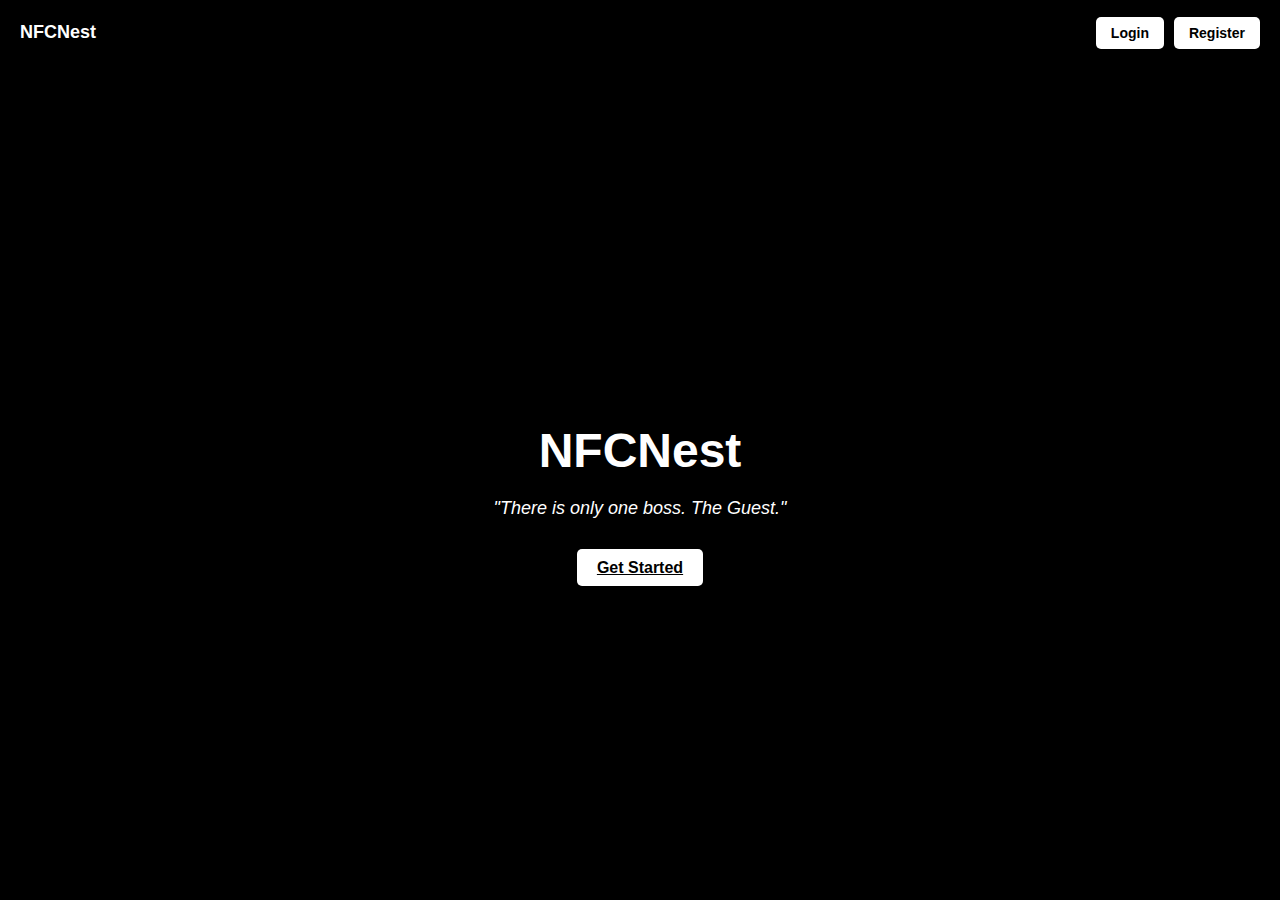
<file: index.html>
<!DOCTYPE html>
<html lang="en">
<head>
  <meta charset="UTF-8">
  <meta name="viewport" content="width=device-width, initial-scale=1.0">
  <title>NFCNest - Welcome</title>
  <link rel="stylesheet" href="styles.css">
</head>
<body>
  <div class="container">
    <nav class="navbar">
      <h1 class="brand">NFCNest</h1>
      <div class="nav-buttons">
        <a href="login.html" class="nav-btn">Login</a>
        <a href="register.html" class="nav-btn">Register</a>
      </div>
    </nav>

    <div class="main-content">
      <h1 class="title">NFCNest</h1>
      <p class="subtitle">"There is only one boss. The Guest."</p>
      <a href="register.html" class="get-started-btn">Get Started</a> </div>
  </div>
</body>
</html>
</file>
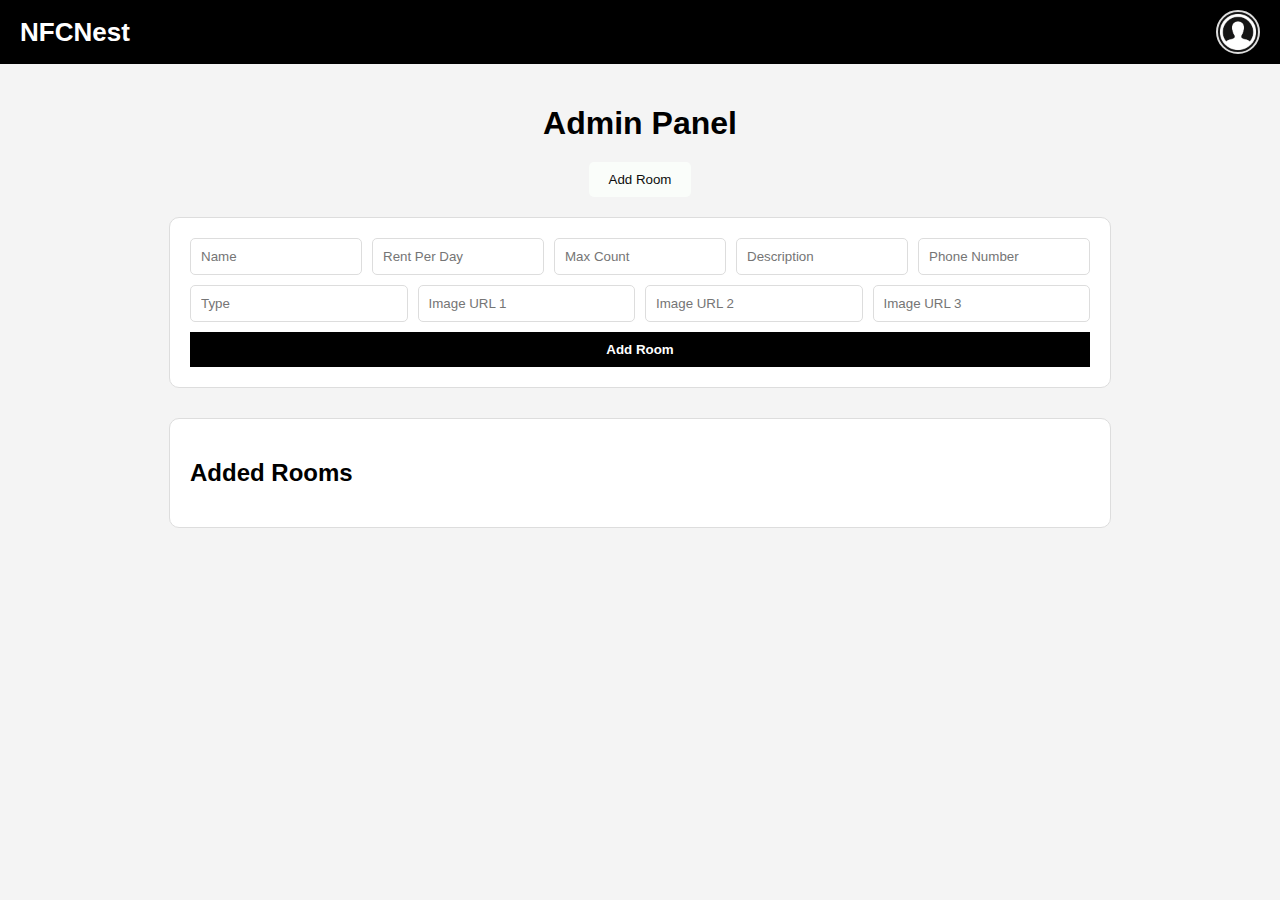
<file: admin-access.html>
<!DOCTYPE html>
<html lang="en">
<head>
    <meta charset="UTF-8">
    <meta name="viewport" content="width=device-width, initial-scale=1.0">
    <title>Admin Panel - Add Rooms</title>
    <link rel="stylesheet" href="admin-acc.css">
</head>
<body>
    <div class="navbar">
        <div class="brand">NFCNest</div>
        <div class="profile-section">
            <span class="profile-icon">
                <img src="profile.png" alt="Profile Icon">
            </span>
        </div>
    </div>
    
    <div class="admin-panel">
        <h1>Admin Panel</h1>
        <div class="tabs">
            
            <button class="active-tab">Add Room</button>
            
        </div>

        <div class="add-room-form">
            <form id="add-room">
                <div class="form-group">
                    <input type="text" id="name" placeholder="Name" required>
                    <input type="text" id="rentperday" placeholder="Rent Per Day" required>
                    <input type="number" id="maxcount" placeholder="Max Count" required>
                    <input type="text" id="description" placeholder="Description" required>
                    <input type="text" id="phonenumber" placeholder="Phone Number" required>
                </div>
                <div class="form-group">
                    <input type="text" id="type" placeholder="Type" required>
                    <input type="text" id="imageurl1" placeholder="Image URL 1" required>
                    <input type="text" id="imageurl2" placeholder="Image URL 2" required>
                    <input type="text" id="imageurl3" placeholder="Image URL 3" required>
                </div>
                <button type="submit" class="add-room-btn">Add Room</button>
            </form>
        </div>

        <div class="room-list">
            <h2>Added Rooms</h2>
            <div id="rooms-container"></div>
        </div>
    </div>

    <script src="admin-acc.js"></script>
</body>
</html>
</file>
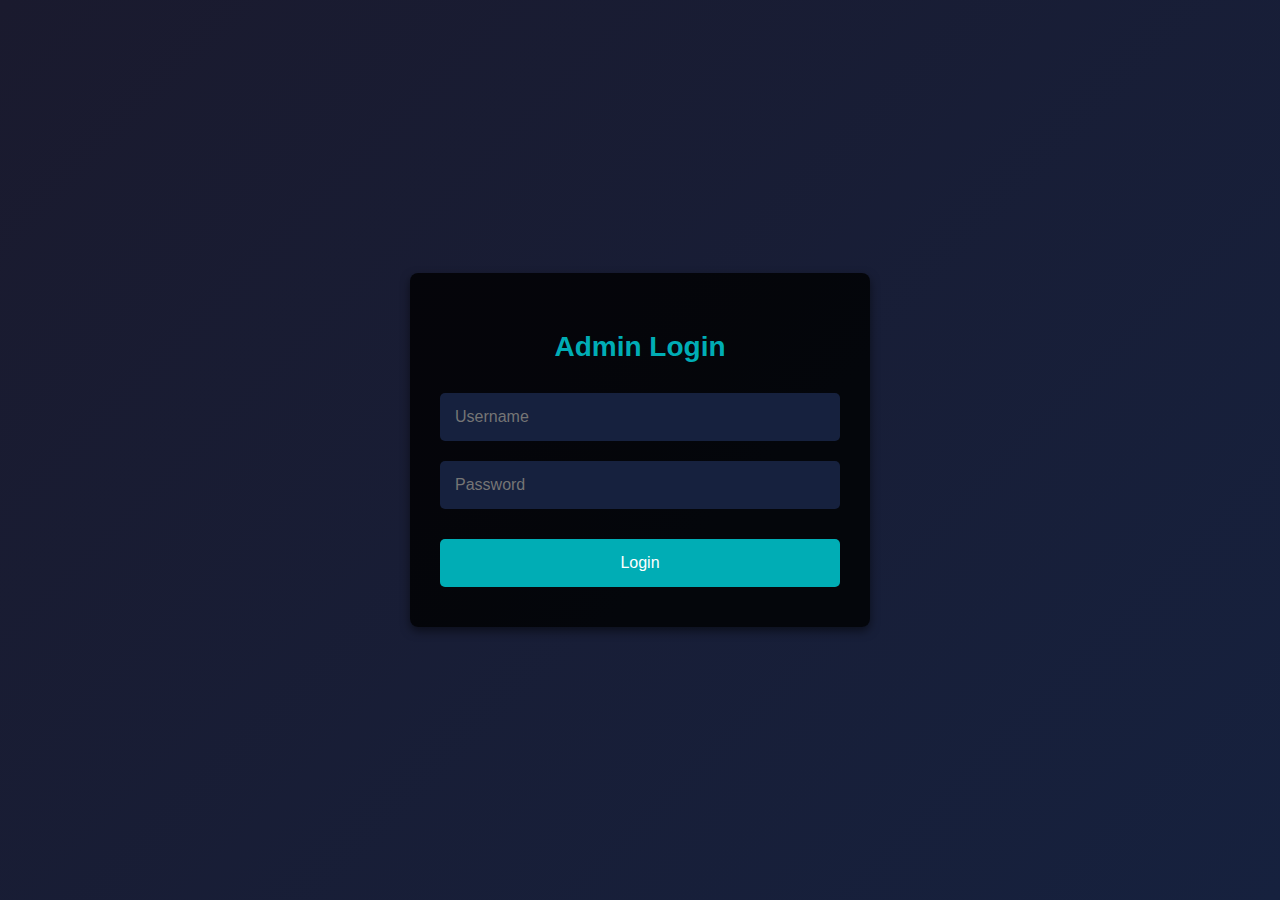
<file: admin-l.html>
<!DOCTYPE html>
<html lang="en">
<head>
    <meta charset="UTF-8">
    <meta name="viewport" content="width=device-width, initial-scale=1.0">
    <title>Login - NFCNest</title>
    <link rel="stylesheet" href="admin-l.css">
</head>
<body>
    <div class="login-container">
        <h1>Admin Login</h1>
        <form id="login-form">
            <input type="text" id="username" placeholder="Username" required>
            <input type="password" id="password" placeholder="Password" required>
            <button type="submit">Login</button>
        </form>
    </div>

    <script>
        document.getElementById('login-form').addEventListener('submit', function (event) {
            event.preventDefault(); // Prevent the default form submission
            
            // Perform validation or authentication here if needed
            
            // Redirect to the admin access page
            window.location.href = "admin-access.html";
        });
    </script>
</body>
</html>
</file>
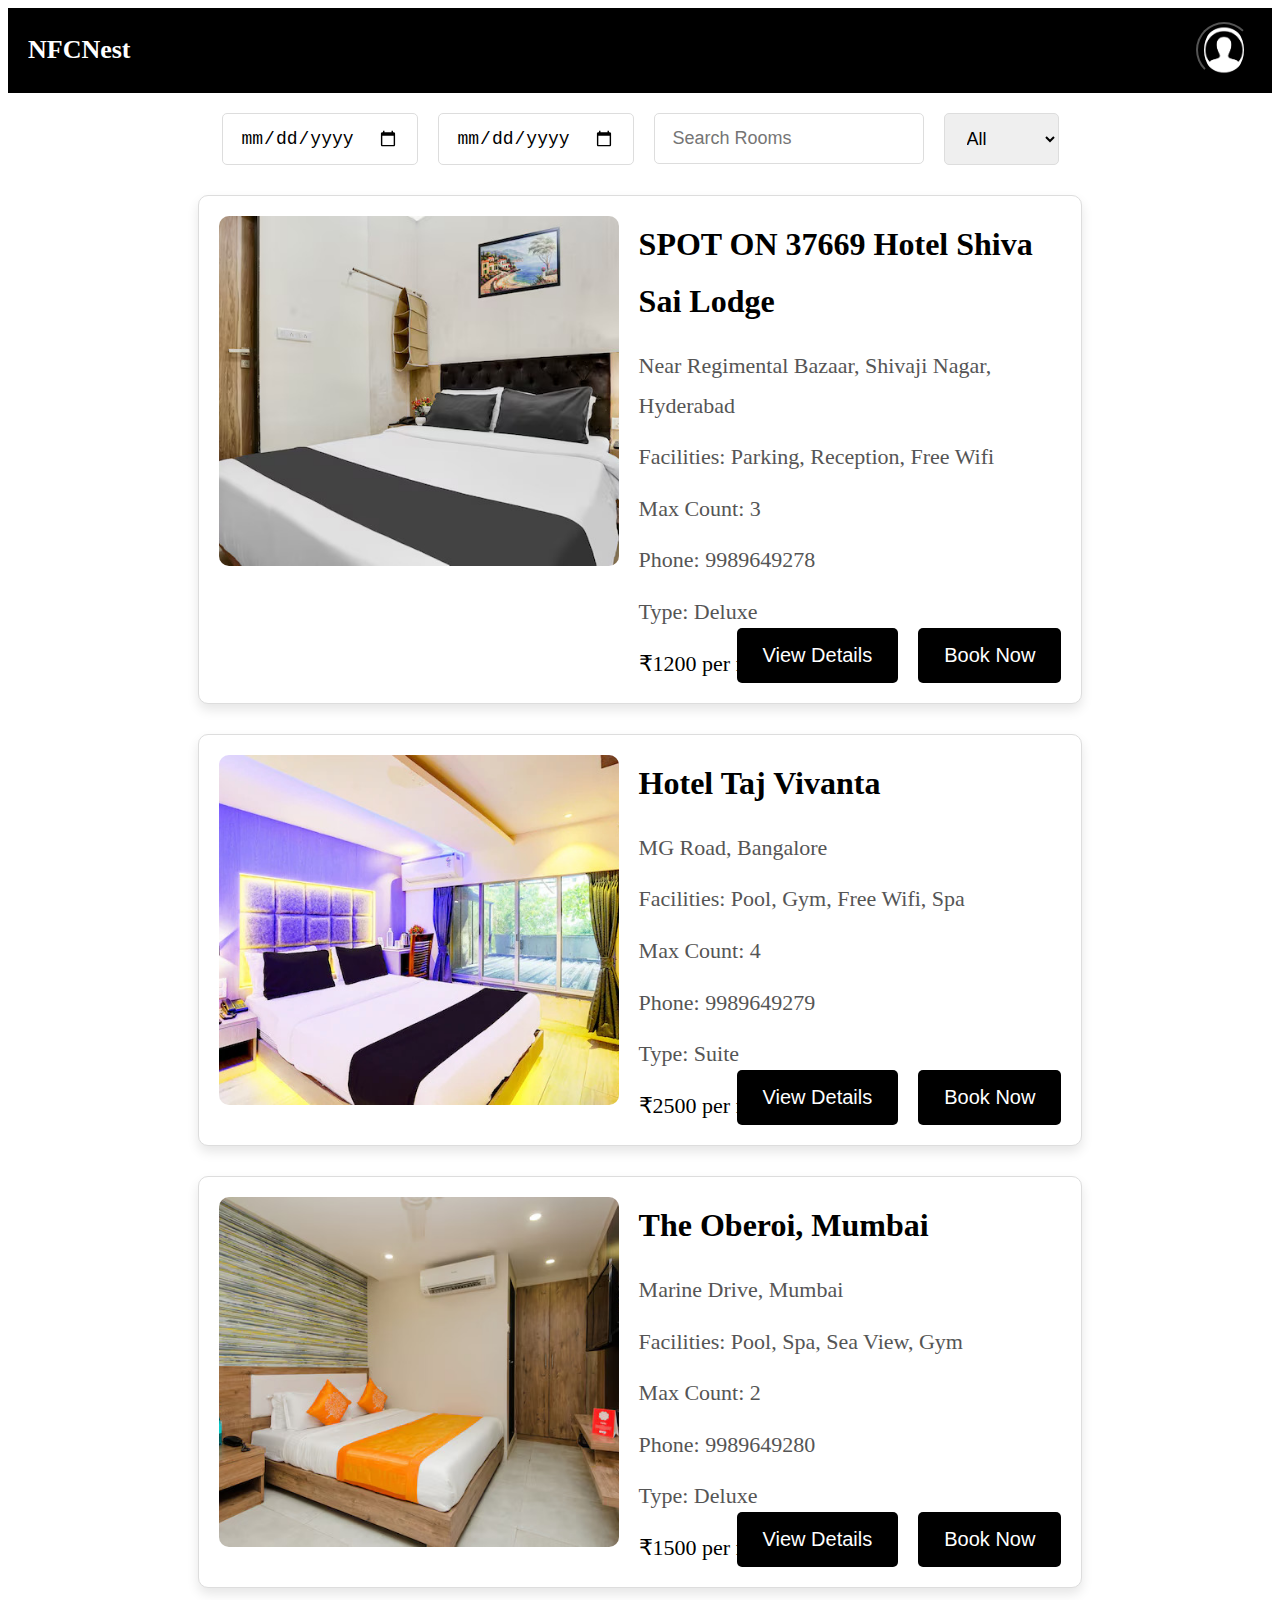
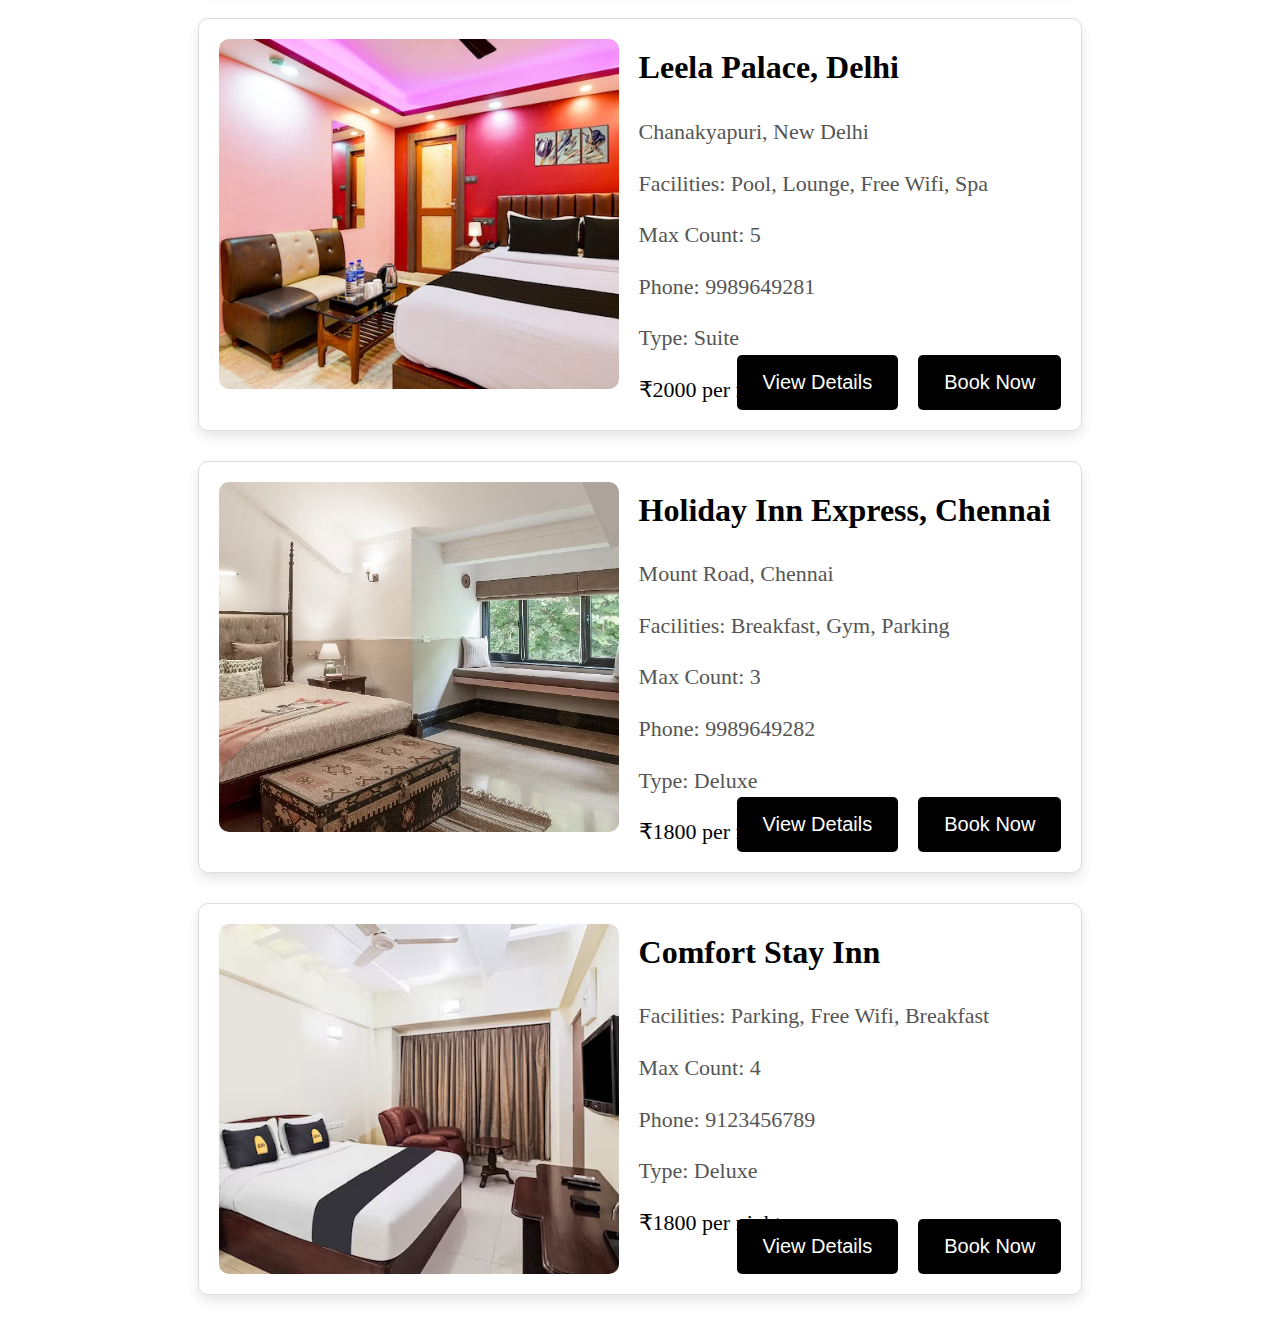
<file: homepage.html>
<!DOCTYPE html>
<html lang="en">
<head>
    <meta charset="UTF-8">
    <meta name="viewport" content="width=device-width, initial-scale=1.0">
    <title>Home - NFCNest</title>
    <link rel="stylesheet" href="home.css"> <!-- Link to your styles.css file -->
</head>

<body>
    <!-- Navbar -->
    <nav class="navbar">
        <h1 class="brand">NFCNest</h1>
        <div class="nav-buttons">
            <div class="profile-section">
                <!-- Profile Icon and User Name -->
                <button id="profile-button" class="profile-icon">
                    <img src="profile.png" alt="Profile Icon" class="profile-icon-img">
                </button>
                <span id="user-name"></span> <!-- Replace with the logged-in user's name -->
                <div class="dropdown" id="dropdown">
                    <div class="dropdown-content">
                        <a href="#">Profile</a>
                        <a href="index.html">Logout</a>
                    </div>
                </div>
            </div>
        </div>
    </nav>

    <!-- Search Bar -->
    <div class="search-bar">
        <input type="date" id="start-date" placeholder="Start date" />
        <input type="date" id="end-date" placeholder="End date" />
        <input type="text" id="search-room" placeholder="Search Rooms" />
        <select id="room-type-dropdown">
            <option value="all">All</option>
            <option value="deluxe">Deluxe</option>
            <option value="suite">Suite</option>
        </select>
    </div>

    <!-- Hotel Listings -->
    <div class="hotel-list">
        <!-- Hotel 1 -->
        <div class="hotel" data-room-type="deluxe" data-price="1200" data-name="SPOT ON 37669 Hotel Shiva Sai Lodge" data-image="hotel1.jpg">
            <img class="hotel-image" src="hotel1.jpg" alt="Hotel Image">
            <div class="hotel-info">
                <h2>SPOT ON 37669 Hotel Shiva Sai Lodge</h2>
                <p>Near Regimental Bazaar, Shivaji Nagar, Hyderabad</p>
                <p>Facilities: Parking, Reception, Free Wifi</p>
                <p>Max Count: 3</p>
                <p>Phone: 9989649278</p>
                <p>Type: Deluxe</p>
                <div class="hotel-price">
                    ₹1200 <span>per night</span>
                </div>
            </div>
            <div class="buttons-container">
                <button class="view-details">View Details</button>
                <button class="book-now">Book Now</button>
            </div>
        </div>

        <!-- Hotel 2 -->
        <div class="hotel" data-room-type="suite" data-price="2500" data-name="Hotel Taj Vivanta" data-image="hotel2.jpg">
            <img class="hotel-image" src="hotel2.jpg" alt="Hotel Image">
            <div class="hotel-info">
                <h2>Hotel Taj Vivanta</h2>
                <p>MG Road, Bangalore</p>
                <p>Facilities: Pool, Gym, Free Wifi, Spa</p>
                <p>Max Count: 4</p>
                <p>Phone: 9989649279</p>
                <p>Type: Suite</p>
                <div class="hotel-price">
                    ₹2500 <span>per night</span>
                </div>
            </div>
            <div class="buttons-container">
                <button class="view-details">View Details</button>
                <button class="book-now">Book Now</button>
            </div>
        </div>

        <!-- Hotel 3 -->
        <div class="hotel" data-room-type="deluxe" data-price="1500" data-name="The Oberoi, Mumbai" data-image="hotel3.jpg">
            <img class="hotel-image" src="hotel3.jpg" alt="Hotel Image">
            <div class="hotel-info">
                <h2>The Oberoi, Mumbai</h2>
                <p>Marine Drive, Mumbai</p>
                <p>Facilities: Pool, Spa, Sea View, Gym</p>
                <p>Max Count: 2</p>
                <p>Phone: 9989649280</p>
                <p>Type: Deluxe</p>
                <div class="hotel-price">
                    ₹1500 <span>per night</span>
                </div>
            </div>
            <div class="buttons-container">
                <button class="view-details">View Details</button>
                <button class="book-now">Book Now</button>
            </div>
        </div>

        <!-- Hotel 4 -->
        <div class="hotel" data-room-type="suite" data-price="2000" data-name="Leela Palace, Delhi" data-image="hotel4.jpg">
            <img class="hotel-image" src="hotel4.jpg" alt="Hotel Image">
            <div class="hotel-info">
                <h2>Leela Palace, Delhi</h2>
                <p>Chanakyapuri, New Delhi</p>
                <p>Facilities: Pool, Lounge, Free Wifi, Spa</p>
                <p>Max Count: 5</p>
                <p>Phone: 9989649281</p>
                <p>Type: Suite</p>
                <div class="hotel-price">
                    ₹2000 <span>per night</span>
                </div>
            </div>
            <div class="buttons-container">
                <button class="view-details">View Details</button>
                <button class="book-now">Book Now</button>
            </div>
        </div>

        <!-- Hotel 5 -->
        <div class="hotel" data-room-type="deluxe" data-price="1800" data-name="Holiday Inn Express, Chennai" data-image="hotel5.jpg">
            <img class="hotel-image" src="hotel5.jpg" alt="Hotel Image">
            <div class="hotel-info">
                <h2>Holiday Inn Express, Chennai</h2>
                <p>Mount Road, Chennai</p>
                <p>Facilities: Breakfast, Gym, Parking</p>
                <p>Max Count: 3</p>
                <p>Phone: 9989649282</p>
                <p>Type: Deluxe</p>
                <div class="hotel-price">
                    ₹1800 <span>per night</span>
                </div>
            </div>
            <div class="buttons-container">
                <button class="view-details">View Details</button>
                <button class="book-now">Book Now</button>
            </div>
        </div>

        <!-- Hotel 6 -->
        <div class="hotel" data-room-type="deluxe" data-price="1800" data-name="Comfort Stay Inn" data-image="hotel6.jpg">
            <img class="hotel-image" src="hotel6.jpg" alt="Hotel Image">
            <div class="hotel-info">
                <h2>Comfort Stay Inn</h2>
                <p>Facilities: Parking, Free Wifi, Breakfast</p>
                <p>Max Count: 4</p>
                <p>Phone: 9123456789</p>
                <p>Type: Deluxe</p>
                <div class="hotel-price">
                    ₹1800 <span>per night</span>
                </div>
            </div>
            <div class="buttons-container">
                <button class="view-details">View Details</button>
                <button class="book-now">Book Now</button>
            </div>
        </div>
    </div>

    <!-- Script to handle functionality -->
    <script src="home.js"></script> <!-- Link to your home.js file -->
</body>
</html>
</file>
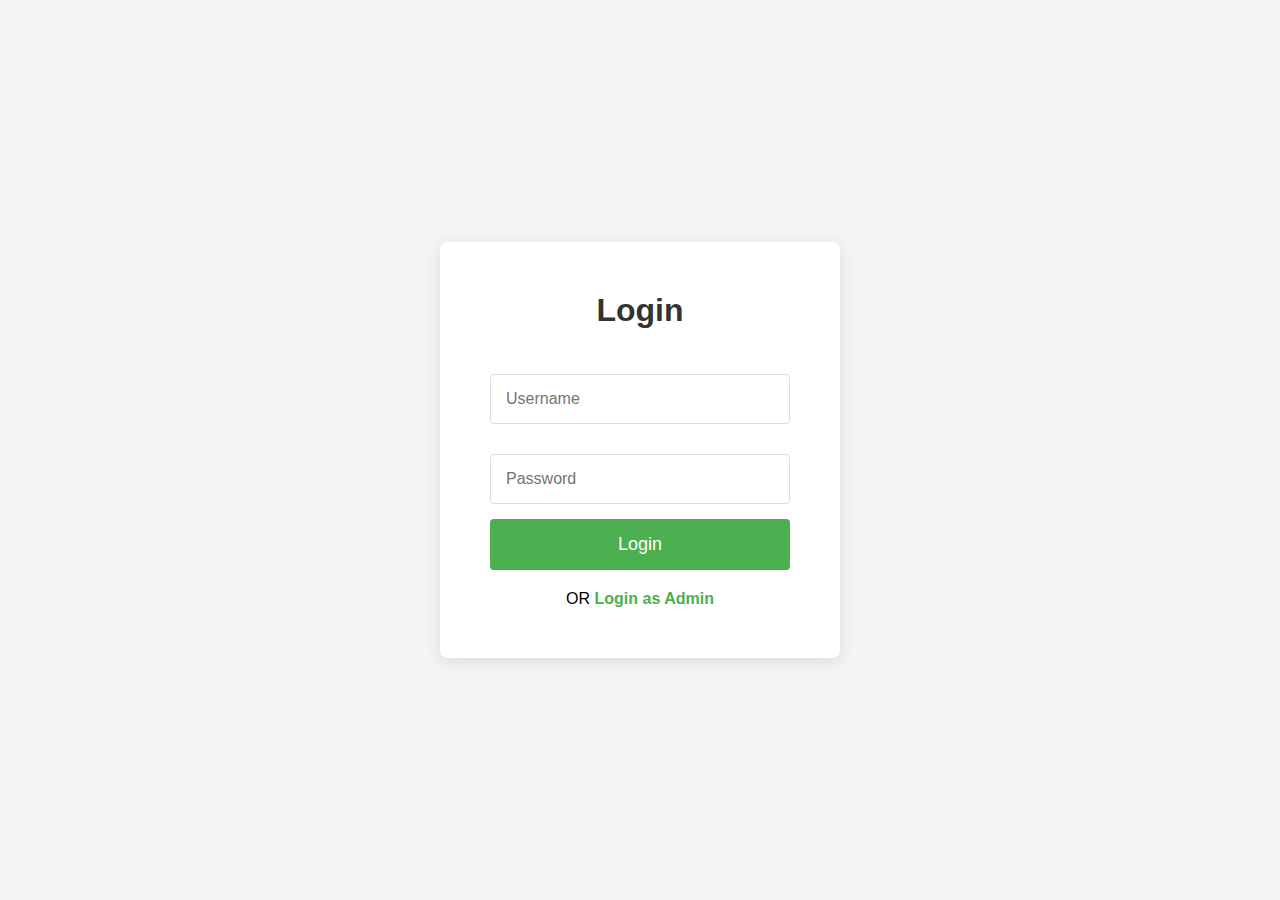
<file: login.html>
<!DOCTYPE html>
<html lang="en">
<head>
    <meta charset="UTF-8">
    <meta name="viewport" content="width=device-width, initial-scale=1.0">
    <title>Login - NFCNest</title>
    <link rel="stylesheet" href="login.css">
    <script src="login.js" defer></script>  <!-- Ensure JS is loaded -->
</head>
<body>
    <div class="login-container">
        <h1>Login</h1>
        <form id="login-form">
            <input type="text" id="username" placeholder="Username" required>
            <input type="password" id="password" placeholder="Password" required>
            <button type="submit">Login</button>
            <div class="or-login">
                <p>OR <a href="admin-login.html">Login as Admin</a></p>
            </div>
        </form>
    </div>
</body>
</html>
</file>
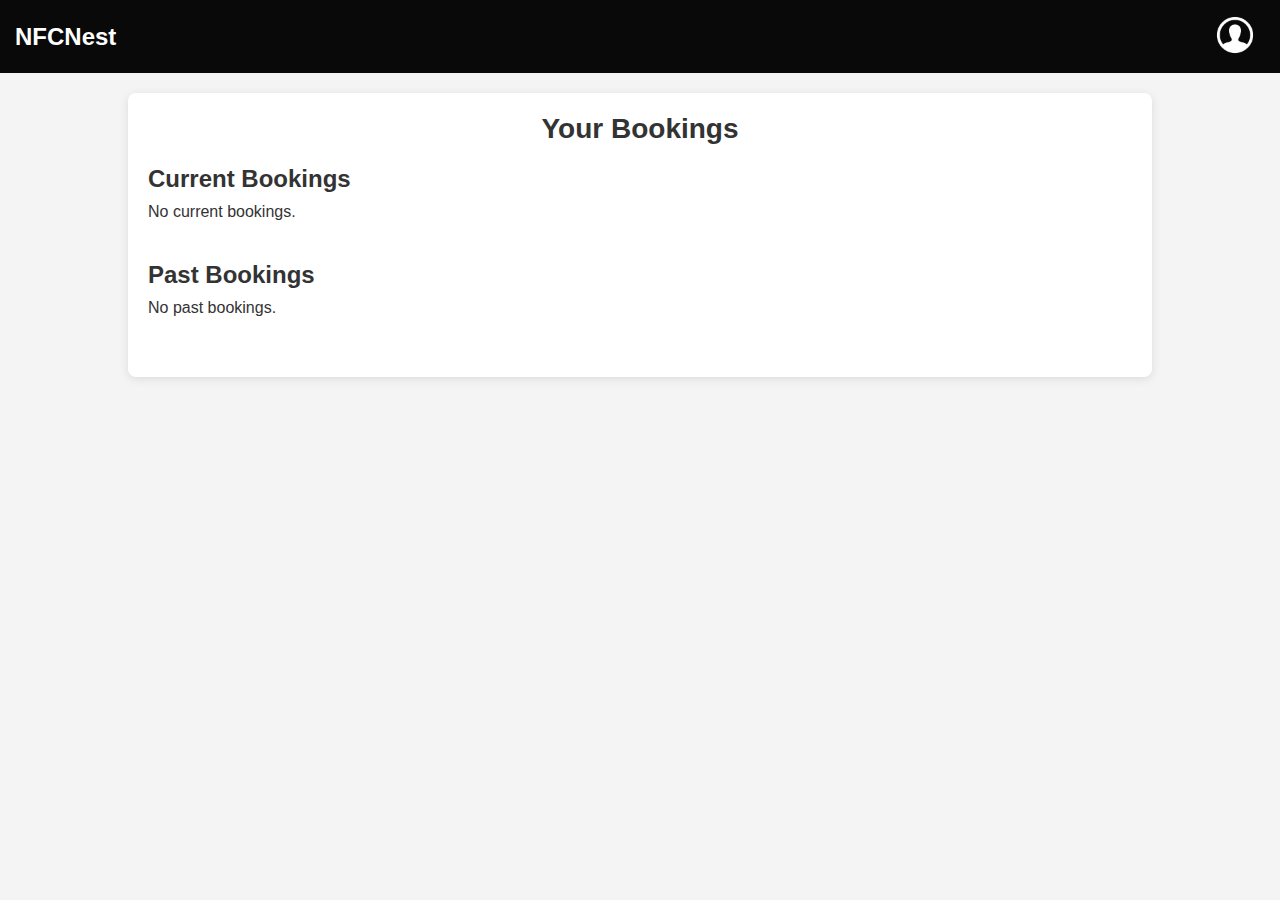
<file: profile.html>
<!DOCTYPE html>
<html lang="en">
<head>
    <meta charset="UTF-8">
    <meta name="viewport" content="width=device-width, initial-scale=1.0">
    <title>Profile - NFCNest</title>
    <link rel="stylesheet" href="profile.css"> <!-- Link to your styles.css file -->
</head>
<body>
    <!-- Navbar -->
    <nav class="navbar">
        <h1 class="brand">NFCNest</h1>
        <div class="nav-buttons">
            <div class="profile-section">
                <!-- Profile Icon and User Name -->
                <button id="profile-button" class="profile-icon">
                    <img src="profile.png" alt="Profile Icon" class="profile-icon-img">
                </button>
                <span id="user-name"></span> <!-- Replace with the logged-in user's name -->
                <div class="dropdown" id="dropdown">
                    <div class="dropdown-content">
                        <a href="#">Profile</a>
                        <a href="index.html">Logout</a>
                    </div>
                </div>
            </div>
        </div>
    </nav>

    <!-- Profile Section -->
    <div class="profile-container">
        <h2>Your Bookings</h2>

        <!-- Current Bookings -->
        <div class="booking-section">
            <h3>Current Bookings</h3>
            <div id="current-bookings"></div>
        </div>

        <!-- Past Bookings -->
        <div class="booking-section">
            <h3>Past Bookings</h3>
            <div id="past-bookings"></div>
        </div>
    </div>



    <script src="profile.js"></script>
</body>
</html>
</file>
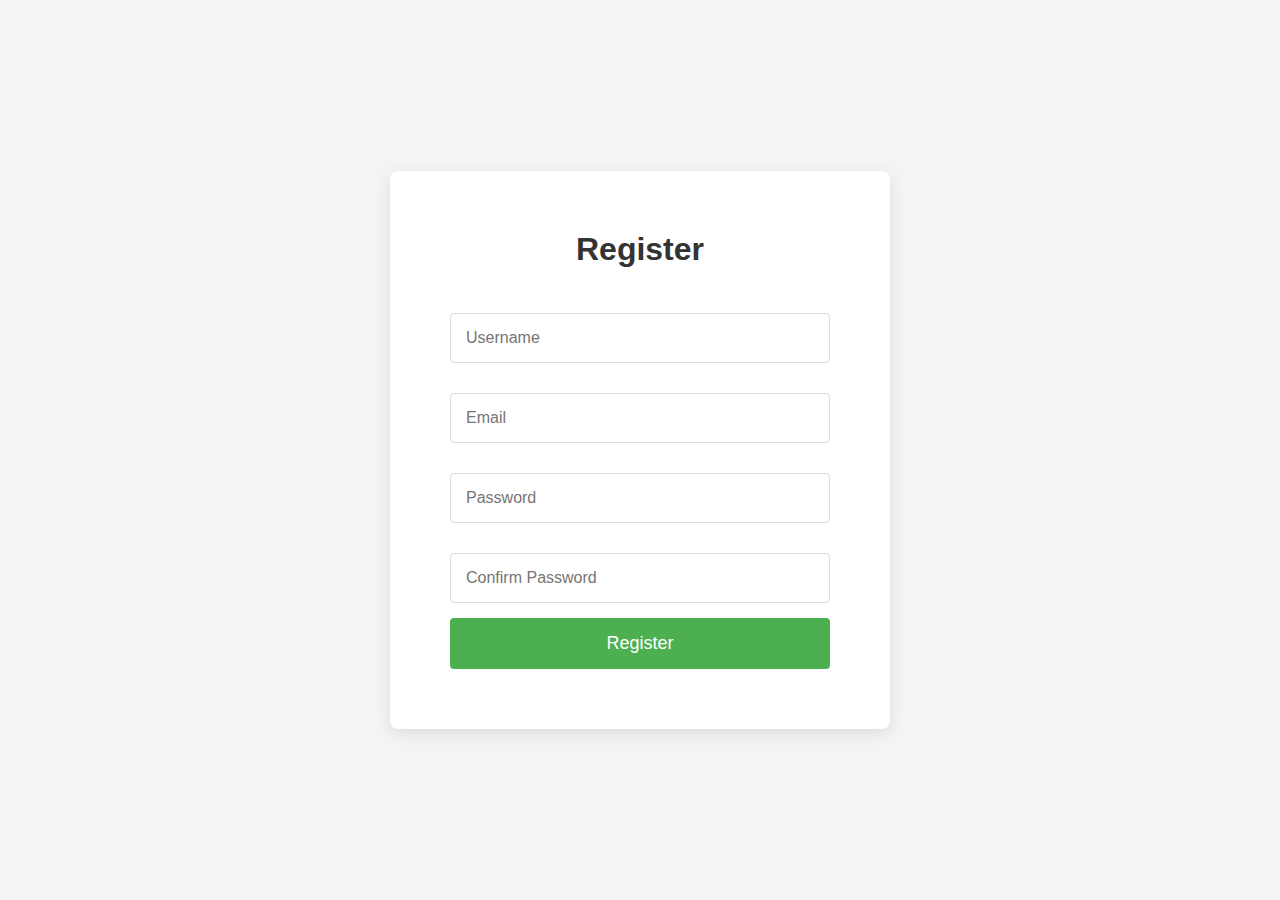
<file: register.html>
<!DOCTYPE html>
<html lang="en">
<head>
    <meta charset="UTF-8">
    <meta name="viewport" content="width=device-width, initial-scale=1.0">
    <title>Register - NFCNest</title>
    <link rel="stylesheet" href="register.css">
    <script src="register.js" defer></script>  <!-- Ensure JS is loaded -->
</head>
<body>
    <div class="register-container">
        <h1>Register</h1>
        <form id="register-form">
            <input type="text" id="username" placeholder="Username" required>
            <input type="email" id="email" placeholder="Email" required>
            <input type="password" id="password" placeholder="Password" required>
            <input type="password" id="confirm-password" placeholder="Confirm Password" required>
            <button type="submit">Register</button>
        </form>
    </div>
</body>
</html>
</file>
<file: styles.css>
/* General Body Styles */
body {
    margin: 0;
    padding: 0;
    background-color: black; /* Black background */
    color: white; /* White text */
    font-family: 'Arial', sans-serif;
    display: flex;
    flex-direction: column;
    justify-content: center;
    align-items: center;
    height: 100vh;
    overflow: hidden;
}

/* Full container styling */
.container {
    width: 100%;
    max-width: 1200px;
    padding: 20px;
    text-align: center;
}

/* Navbar */
.navbar {
    display: flex;
    justify-content: space-between;
    align-items: center;
    width: 100%;
    padding: 10px 20px;
    position: absolute;
    top: 0;
    left: 0;
    box-sizing: border-box;
}

.brand {
    font-size: 18px;
    font-weight: bold;
    color: white;
}

/* Login/Register Buttons */
.nav-buttons {
    display: flex;
    gap: 10px;
}

.nav-btn {
    text-decoration: none;
    background-color: white;
    color: black;
    padding: 8px 15px;
    font-size: 14px;
    font-weight: bold;
    border-radius: 5px;
    transition: all 0.3s ease;
}

.nav-btn:hover {
    background-color: #333;
    color: white;
}

/* Main Content Styles */
.main-content {
    margin-top: 100px;
}

.title {
    font-size: 64px;
    font-weight: bold;
    margin-bottom: 20px;
}

.subtitle {
    font-size: 18px;
    font-style: italic;
    margin-bottom: 40px;
}

/* Get Started Button */
.get-started-btn {
    background-color: white;
    color: black;
    border: none;
    padding: 10px 20px;
    font-size: 16px;
    font-weight: bold;
    border-radius: 5px;
    cursor: pointer;
    transition: all 0.3s ease;
}

.get-started-btn:hover {
    background-color: #333;
    color: white;
}

/* ... other styles ... */

/* Main Content Styles */
.main-content {
    margin-top: 100px;
  }
  
  .title {
    font-size: 48px; /* Initial size */
    font-weight: bold;
    margin-bottom: 20px;
    animation: pulse 3s infinite alternate; /* Add animation */
  }
  
  @keyframes pulse {
    0% {
      font-size: 48px;
      transform: scale(1);
    }
    100% {
      font-size: 102px;
      transform: scale(1.1);
    }
  }
</file>
<file: admin-acc.css>
body {
    font-family: Arial, sans-serif;
    margin: 0;
    padding: 0;
    background-color: #f4f4f4;
}

.navbar {
    display: flex;
    justify-content: space-between;
    align-items: center;
    background-color: black;
    color: white;
    padding: 10px 20px;
}

.brand {
    font-size: 26px;
    font-weight: bold;
}

.profile-icon {
    width: 36px;
    height: 36px;
    background-color: white;
    color: black;
    border-radius: 50%;
    display: flex;
    justify-content: center;
    align-items: center;
    font-weight: bold;
    cursor: pointer;
}

.admin-panel {
    color: black;
    padding: 20px;
}

.add-room-btn {
    width: 100%;
    padding: 10px;
    background-color: black; /* Background color remains black */
    color: red; /* Changes the text color to red */
    border: none;
    cursor: pointer;
    font-weight: bold; /* Makes the text bold for better visibility */
}


h1 {
    text-align: center;
    margin-bottom: 20px;
}

.tabs {
    display: flex;
    justify-content: center;
    gap: 20px;
    margin-bottom: 20px;
}

.tabs button {
    padding: 10px 20px;
    border: 1px solid #ddd;
    background-color: white;
    cursor: pointer;
}

.active-tab {
    color: black;
    background-color: rgb(247, 246, 246);
    color: white;
}

.admin-panel h1 {
    color: black; /* Replace with your desired color for the heading */
}

.tabs .active-tab {
    color: #0d0d0d; /* Text color of the active tab */
    background-color: #fafdfa; /* Background color for the active tab */
    border: none; /* Optional: Remove border if needed */
    padding: 10px 20px;
    border-radius: 5px; /* Optional: Rounded corners */
    cursor: pointer;
}

.add-room-form {
    background-color: white;
    padding: 20px;
    border: 1px solid #ddd;
    border-radius: 10px;
    max-width: 900px;
    margin: 0 auto 30px;
}

.form-group {
    display: flex;
    justify-content: space-between;
    gap: 10px;
    margin-bottom: 10px;
}

input {
    padding: 10px;
    width: 100%;
    border: 1px solid #ddd;
    border-radius: 5px;
}

.add-room-btn {
    width: 100%;
    padding: 10px;
    background-color: black;
    color: white;
    border: none;
    cursor: pointer;
}

.room-list {
    background-color: white;
    padding: 20px;
    border: 1px solid #ddd;
    border-radius: 10px;
    max-width: 900px;
    margin: 0 auto;
}

#rooms-container .hotel {
    display: flex;
    gap: 20px;
    margin-bottom: 20px;
    background-color: white;
    border: 1px solid #ddd;
    padding: 20px;
    border-radius: 10px;
    box-shadow: 0px 6px 12px rgba(0, 0, 0, 0.1);
}

.hotel img {
    width: 150px;
    height: 150px;
    border-radius: 10px;
    object-fit: cover;
}

.profile-icon {
    width: 40px;
    height: 40px;
    display: flex;
    justify-content: center;
    align-items: center;
    overflow: hidden;
    border-radius: 50%; /* Makes it circular */
    background-color: #151515; /* Optional: Adds a background color */
    border: 2px solid #ddd; /* Optional: Adds a border */
    cursor: pointer;
}

.profile-icon img {
    width: 100%;
    height: 100%;
    object-fit: cover;
}
</file>
<file: home.css>
/* Navbar */
.navbar {
    display: flex;
    justify-content: space-between;
    align-items: center;
    background-color: black;
    padding: 10px 20px;
}

.brand {
    color: white;
    font-size: 26px;
    font-weight: bold;
}

.nav-buttons {
    position: relative;
}

.profile-section {
    color: #f0f0f0;
    font-size: 28px; 
    display: flex;
    align-items: center;
    position: relative;
}

.profile-icon {
    width: 56px; /* Profile icon size */
    height: 56px;
    background-color: black; /* Set the background to black */
    border-radius: 50%;
    display: inline-block;
    font-size: 18px; /* Profile icon font size */
    text-align: center;
    line-height: 36px; /* Center the icon inside the circle */
    color: white; /* Set the font color to white */
    cursor: pointer;
    overflow: hidden; /* Ensure the image is contained within the circle */
}

.profile-icon-img {
    width: 100%; /* Make image fill the entire circle */
    height: 100%; /* Ensure the image takes the full height */
    object-fit: cover; /* Maintain aspect ratio while covering the circle */
    border-radius: 50%; /* Ensure image is also round */
}

/* Dropdown */
.dropdown {
    position: absolute;
    right: 0;
    top: 40px; /* Space for the dropdown */
    display: none;
    background-color: white;
    box-shadow: 0px 8px 16px rgba(0, 0, 0, 0.2);
    z-index: 1;
}

.profile-section:hover .dropdown, /* Show dropdown on hover over profile section */
.dropdown:hover {
    display: block;
}

.dropdown-content {
    padding: 10px;
}

.dropdown-content a {
    display: block;
    padding: 10px;
    text-decoration: none;
    color: black;
}

.dropdown-content a:hover {
    background-color: #ddd;
}

/* Prevent dropdown from disappearing */
.profile-section:hover .dropdown,
.dropdown:hover {
    display: block;
}

/* Search Bar */
.search-bar {
    display: flex;
    justify-content: center;
    align-items: center;
    gap: 20px;
    margin: 20px;
}

.search-bar input,
.search-bar select {
    padding: 14px 18px;
    font-size: 18px;
    border: 1px solid #ddd;
    border-radius: 5px;
}

/* Hotel Listings */
.hotel-list {
    display: flex;
    flex-direction: column;
    align-items: center;
    gap: 30px;
    margin: 30px;
}

.hotel {
    display: flex;
    align-items: flex-start;
    width: 70%; /* Make the hotel box narrower */
    max-width: 1200px; /* Optional: Maximum width for the hotel box */
    padding: 20px;
    border: 1px solid #ddd;
    border-radius: 10px;
    box-shadow: 0px 6px 12px rgba(0, 0, 0, 0.1);
    background-color: white;
    transition: box-shadow 0.3s ease;
    position: relative;
}

.hotel:hover {
    box-shadow: 0px 8px 16px rgba(0, 0, 0, 0.2);
}

.hotel-image {
    width: 400px; /* Adjust image size */
    height: 350px;
    border-radius: 10px;
    object-fit: cover;
    margin-right: 20px;
}

.hotel-info {
    flex: 1;
    font-size: 22px; /* Increased font size */
    line-height: 1.8;
}

.hotel-info h2 {
    margin: 0 0 15px 0;
    font-size: 32px; /* Increased title font size */
    font-weight: bold;
}

.hotel-info p {
    margin: 12px 0;
    font-size: 22px; /* Increased paragraph font size */
    color: #555;
}

/* Buttons */
.buttons-container {
    position: absolute; /* Position the container for buttons */
    bottom: 20px; /* Space from the bottom */
    right: 20px; /* Align to the right */
    display: flex; /* Make buttons align horizontally */
    gap: 20px; /* Space between buttons */
}

.view-details,
.book-now {
    background-color: black;
    color: white;
    padding: 16px 26px; /* Increased padding for buttons */
    border: none;
    border-radius: 5px;
    cursor: pointer;
    font-size: 20px; /* Increased button font size */
    transition: background-color 0.3s ease;
}

.view-details:hover,
.book-now:hover {
    background-color: #333;
}
</file>
<file: login.css>
/* General styling */
* {
    margin: 0;
    padding: 0;
    box-sizing: border-box;
}

/* Body styling */
body {
    font-family: Arial, sans-serif;
    background-color: #f4f4f4;
    display: flex;
    justify-content: center;
    align-items: center;
    height: 100vh;
}

/* Container for the login form */
.login-container {
    background-color: #fff;
    padding: 50px;
    border-radius: 8px;
    box-shadow: 0 4px 16px rgba(0, 0, 0, 0.1);
    width: 400px;
    text-align: center;
}

/* Heading styling */
h1 {
    margin-bottom: 30px;
    font-size: 32px;
    color: #333;
}

/* Input fields styling */
input[type="text"], input[type="password"] {
    width: 100%;
    padding: 15px;
    margin: 15px 0;
    border: 1px solid #ddd;
    border-radius: 4px;
    font-size: 16px;
}

/* Button styling */
button {
    width: 100%;
    padding: 15px;
    background-color: #4CAF50; /* Green button */
    color: white;
    border: none;
    border-radius: 4px;
    font-size: 18px;
    cursor: pointer;
    transition: background-color 0.3s ease;
}

button:hover {
    background-color: #45a049; /* Darker green on hover */
}

/* "OR login as admin" section styling */
.or-login {
    margin-top: 20px;
    font-size: 16px;
}

.or-login a {
    color: #4CAF50;
    text-decoration: none;
    font-weight: bold;
}

.or-login a:hover {
    text-decoration: underline;
}
</file>
<file: register.css>
/* General styling */
* {
    margin: 0;
    padding: 0;
    box-sizing: border-box;
}

/* Body styling */
body {
    font-family: Arial, sans-serif;
    background-color: #f4f4f4;
    display: flex;
    justify-content: center;
    align-items: center;
    height: 100vh;
}

/* Container for the registration form */
.register-container {
    background-color: #fff;
    padding: 60px;  /* Increased padding */
    border-radius: 8px;
    box-shadow: 0 4px 16px rgba(0, 0, 0, 0.1);
    width: 500px;  /* Increased width */
    text-align: center;
}

/* Heading styling */
h1 {
    margin-bottom: 30px;
    font-size: 32px;
    color: #333;
}

/* Input fields styling */
input[type="text"], input[type="email"], input[type="password"] {
    width: 100%;
    padding: 15px;
    margin: 15px 0;
    border: 1px solid #ddd;
    border-radius: 4px;
    font-size: 16px;
}

/* Button styling */
button {
    width: 100%;
    padding: 15px;
    background-color: #4CAF50; /* Green button */
    color: white;
    border: none;
    border-radius: 4px;
    font-size: 18px;
    cursor: pointer;
    transition: background-color 0.3s ease;
}

button:hover {
    background-color: #45a049; /* Darker green on hover */
}

/* "OR register as admin" section styling */
.or-login {
    margin-top: 20px;
    font-size: 16px;
}

.or-login a {
    color: #4CAF50;
    text-decoration: none;
    font-weight: bold;
}

.or-login a:hover {
    text-decoration: underline;
}
</file>
<file: admin-l.css>
/* General reset */
body {
    margin: 0;
    padding: 0;
    font-family: Arial, sans-serif;
    background: linear-gradient(135deg, #1a1a2e, #16213e); /* Stylish gradient background */
    color: white;
    display: flex;
    justify-content: center;
    align-items: center;
    height: 100vh;
}

/* Login Container */
.login-container {
    background-color: rgba(0, 0, 0, 0.8); /* Semi-transparent black */
    padding: 40px 30px;
    border-radius: 8px;
    box-shadow: 0px 4px 10px rgba(0, 0, 0, 0.5);
    text-align: center;
    width: 100%;
    max-width: 400px;
}

.login-container h1 {
    font-size: 28px;
    margin-bottom: 20px;
    color: #00adb5; /* Bright accent color */
}

/* Form */
#login-form {
    display: flex;
    flex-direction: column;
}

#login-form input {
    margin: 10px 0;
    padding: 15px;
    font-size: 16px;
    border: none;
    border-radius: 5px;
    background-color: #16213e;
    color: white;
}

#login-form input:focus {
    outline: none;
    border: 2px solid #00adb5; /* Highlight on focus */
}

/* Button */
#login-form button {
    margin-top: 20px;
    padding: 15px;
    font-size: 16px;
    border: none;
    border-radius: 5px;
    background-color: #00adb5;
    color: white;
    cursor: pointer;
    transition: background-color 0.3s ease;
}

#login-form button:hover {
    background-color: #00c8d7; /* Slightly lighter on hover */
}
</file>
<file: profile.css>
/* General reset */
* {
    margin: 0;
    padding: 0;
    box-sizing: border-box;
}

/* Body and background */
body {
    font-family: Arial, sans-serif;
    background-color: #f4f4f4;
    color: #333;
    margin: 0;
}

/* Navbar */
.navbar {
    background-color: #090909;
    padding: 15px;
    display: flex;
    justify-content: space-between;
    align-items: center;
    color: #fff;
}

.navbar .brand {
    font-size: 24px;
    font-weight: bold;
}

.navbar .nav-buttons {
    display: flex;
    align-items: center;
}

.navbar .profile-section {
    display: flex;
    align-items: center;
    position: relative;
}

.navbar .profile-icon {
    background-color: transparent;
    border: none;
    cursor: pointer;
    padding: 0;
}

.navbar .profile-icon-img {
    width: 40px;
    height: 40px;
    border-radius: 50%;
    object-fit: cover;
}

.navbar #user-name {
    margin-left: 10px;
    font-size: 18px;
    font-weight: 500;
}

.navbar .dropdown {
    position: absolute;
    top: 40px;
    right: 0;
    background-color: #fff;
    box-shadow: 0px 5px 10px rgba(0, 0, 0, 0.1);
    display: none;
    border-radius: 5px;
}

.navbar .profile-section:hover .dropdown {
    display: block;
}

.navbar .dropdown-content {
    padding: 10px;
}

.navbar .dropdown-content a {
    text-decoration: none;
    color: #007BFF;
    display: block;
    padding: 8px 12px;
    border-radius: 5px;
    transition: background-color 0.3s;
}

.navbar .dropdown-content a:hover {
    background-color: #007BFF;
    color: #fff;
}

/* Profile container */
.profile-container {
    width: 80%;
    margin: 20px auto;
    padding: 20px;
    background-color: #fff;
    border-radius: 8px;
    box-shadow: 0px 2px 10px rgba(0, 0, 0, 0.1);
}

.profile-container h2 {
    text-align: center;
    margin-bottom: 20px;
    font-size: 28px;
    font-weight: 600;
}

.booking-section {
    margin-bottom: 40px;
}

.booking-section h3 {
    font-size: 24px;
    margin-bottom: 10px;
    color: #333;
}

.booking {
    background-color: #f9f9f9;
    padding: 15px;
    margin-bottom: 15px;
    border-radius: 5px;
    box-shadow: 0px 1px 5px rgba(0, 0, 0, 0.1);
}

.booking p {
    font-size: 16px;
    margin: 5px 0;
}

.booking p strong {
    font-weight: bold;
}

.booking .status {
    font-weight: bold;
    color: green;
}

.booking .status.pending {
    color: orange;
}

.booking .status.failed {
    color: red;
}

/* Footer */
.footer {
    text-align: center;
    padding: 20px;
    background-color: #007BFF;
    color: #fff;
    position: fixed;
    bottom: 0;
    width: 100%;
}

.footer p {
    font-size: 14px;
}

/* Responsive Design */
@media (max-width: 768px) {
    .navbar {
        flex-direction: column;
        text-align: center;
    }

    .profile-container {
        width: 90%;
    }

    .navbar .profile-section {
        justify-content: center;
        margin-top: 10px;
    }

    .navbar #user-name {
        margin-left: 0;
        font-size: 16px;
    }
}
</file>
